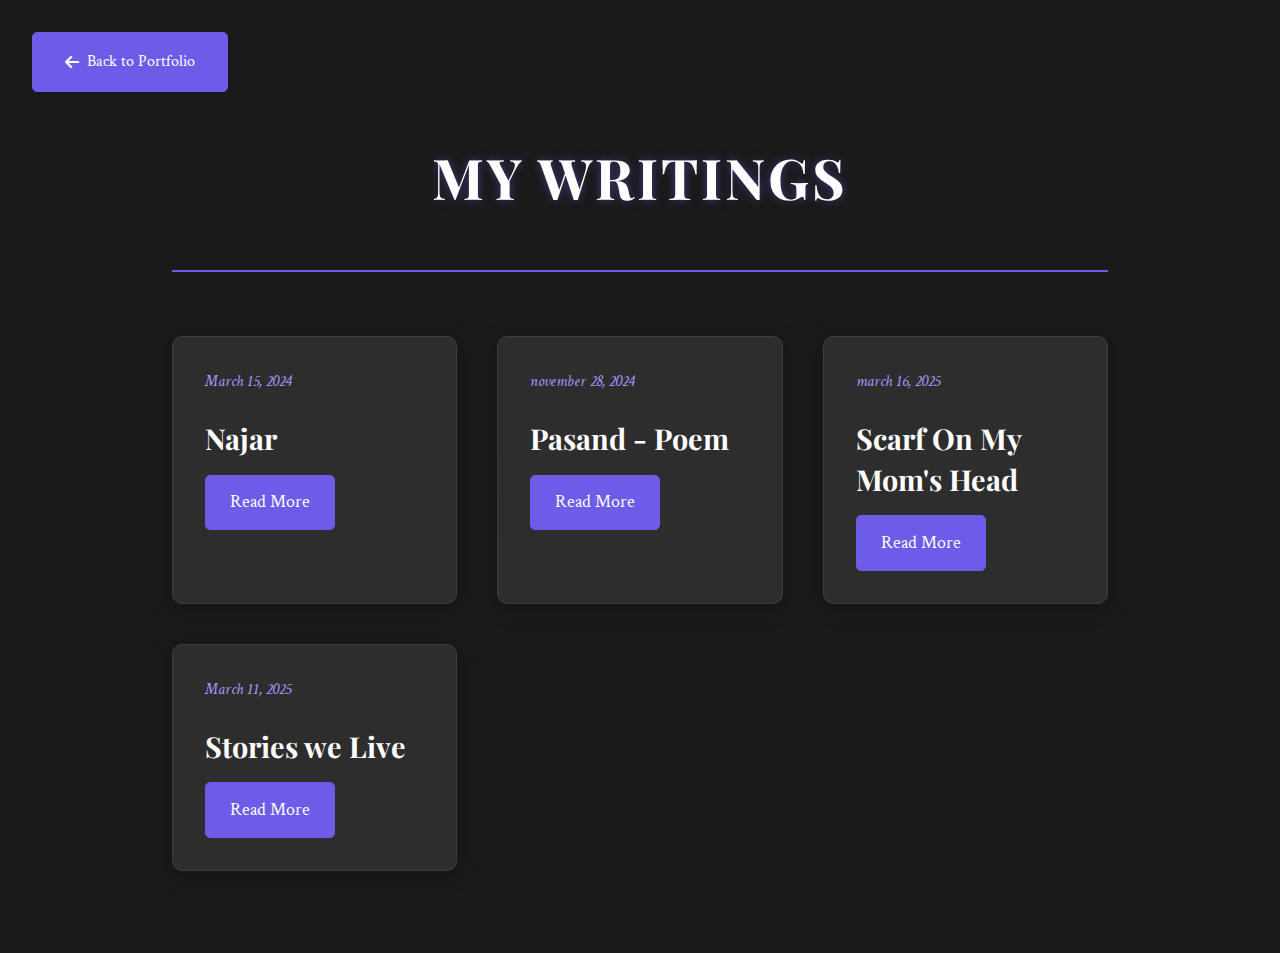
<file: writing.html>
<!DOCTYPE html>
<html lang="en">
<head>
    <meta charset="UTF-8">
    <meta name="viewport" content="width=device-width, initial-scale=1.0">
    <title>My Writings - Harshit Pachauri</title>
    <link rel="stylesheet" href="style.css">
    <link rel="stylesheet" href="https://cdnjs.cloudflare.com/ajax/libs/font-awesome/6.0.0/css/all.min.css">
    <link href="https://fonts.googleapis.com/css2?family=Playfair+Display:wght@400;700&family=Crimson+Text:wght@400;600&family=Poppins:wght@300;400;500&display=swap" rel="stylesheet">
    <style>
        body {
            background: #1a1a1a;
            color: #e0e0e0;
            font-family: 'Crimson Text', serif;
            position: relative;
        }

        .writing-container {
            max-width: 1000px;
            margin: 100px auto 50px;
            padding: 2rem;
        }

        .writing-header {
            text-align: center;
            margin-bottom: 4rem;
            border-bottom: 2px solid #6c5ce7;
            padding-bottom: 2rem;
        }

        .writing-header h1 {
            font-family: 'Playfair Display', serif;
            font-size: 3.5rem;
            color: #fff;
            margin-bottom: 1rem;
            text-transform: uppercase;
            letter-spacing: 3px;
            text-shadow: 0 0 10px rgba(108, 92, 231, 0.5);
        }

        .writing-grid {
            display: grid;
            grid-template-columns: repeat(auto-fit, minmax(280px, 1fr));
            gap: 2.5rem;
            margin-top: 2rem;
        }

        .writing-card {
            background: #2d2d2d;
            border-radius: 10px;
            padding: 2rem;
            box-shadow: 0 4px 20px rgba(0, 0, 0, 0.3);
            transition: all 0.3s ease;
            display: flex;
            flex-direction: column;
            border: 1px solid #3d3d3d;
            position: relative;
            overflow: hidden;
        }

        .writing-card::before {
            content: '';
            position: absolute;
            top: 0;
            left: 0;
            right: 0;
            bottom: 0;
            background: linear-gradient(45deg, transparent, rgba(108, 92, 231, 0.1), transparent);
            transform: translateX(-100%);
            transition: transform 0.6s ease;
        }

        .writing-card:hover::before {
            transform: translateX(100%);
        }

        .writing-card:hover {
            transform: translateY(-5px);
            box-shadow: 0 8px 25px rgba(108, 92, 231, 0.2);
            border-color: #6c5ce7;
        }

        .writing-card h3 {
            font-family: 'Playfair Display', serif;
            color: #fff;
            font-size: 1.8rem;
            margin-bottom: 1rem;
            line-height: 1.4;
        }

        .writing-card .date {
            font-family: 'Crimson Text', serif;
            color: #a29bfe;
            font-size: 1rem;
            margin-bottom: 1.5rem;
            font-style: italic;
        }

        .read-more {
            display: inline-block;
            padding: 0.8rem 1.5rem;
            background: #6c5ce7;
            color: #fff;
            text-decoration: none;
            font-family: 'Crimson Text', serif;
            font-size: 1.1rem;
            transition: all 0.3s ease;
            align-self: flex-start;
            border: 1px solid #6c5ce7;
            border-radius: 5px;
            cursor: pointer;
        }

        .read-more:hover {
            background: transparent;
            color: #a29bfe;
            box-shadow: 0 0 15px rgba(108, 92, 231, 0.3);
        }

        .back-button {
            position: fixed;
            top: 2rem;
            left: 2rem;
            background: #6c5ce7;
            color: #fff;
            padding: 1rem 2rem;
            text-decoration: none;
            display: flex;
            align-items: center;
            gap: 0.5rem;
            transition: all 0.3s ease;
            font-family: 'Crimson Text', serif;
            border: 1px solid #6c5ce7;
            border-radius: 5px;
        }

        .back-button:hover {
            background: transparent;
            color: #a29bfe;
            box-shadow: 0 0 15px rgba(108, 92, 231, 0.3);
        }

        /* Poem Modal Styles */
        .poem-modal {
            display: none;
            position: fixed;
            top: 0;
            left: 0;
            width: 100%;
            height: 100%;
            background-color: rgba(0, 0, 0, 0.8);
            z-index: 1000;
            justify-content: center;
            align-items: center;
            overflow: auto;
            backdrop-filter: blur(5px);
        }

        .poem-container {
            max-width: 700px;
            width: 90%;
            /* max-height: 80vh; */
            background: linear-gradient(135deg, #2d2d2d, #1a1a1a);
            border-radius: 15px;
            position: relative;
            animation: fadeIn 0.5s ease-out;
            box-shadow: 0 10px 50px rgba(108, 92, 231, 0.3);
            border: 2px solid #6c5ce7;
            overflow: hidden;
            display: flex;
            flex-direction: column;
        }

        .poem-header {
            padding: 0 3rem 2 rem;
            text-align: center;
            position: relative;
            overflow-y: auto;
            max-height: calc(80vh-150px);
        }

        .poem-title {
            font-family: 'Playfair Display', serif;
            font-size: 2.5rem;
            color: #fff;
            margin-bottom: 1rem;
            text-shadow: 0 0 10px rgba(108, 92, 231, 0.5);
        }

        .poem-date {
            font-family: 'Crimson Text', serif;
            color: #a29bfe;
            font-style: italic;
            margin-bottom: 2rem;
        }

        .poem-content {
            padding: 0 3rem 2rem;
            position: relative;
        }

        .poem-text {
            font-family: 'Poppins', sans-serif;
            font-size: 1.4rem;
            line-height: 2;
            color: #e0e0e0;
            text-align: center;
            direction: ltr;
            background: rgba(45, 45, 45, 0.6);
            padding: 3rem;
            border-radius: 10px;
            box-shadow: inset 0 0 20px rgba(0, 0, 0, 0.2);
            position: relative;
            border: 1px solid rgba(108, 92, 231, 0.3);
        }

        .poem-text::before,
        .poem-text::after {
            content: '';
            position: absolute;
            width: 80%;
            height: 1px;
            background: linear-gradient(to right, transparent, #a29bfe, transparent);
            left: 10%;
        }

        .poem-text::before {
            top: 15px;
        }

        .poem-text::after {
            bottom: 15px;
        }

        .author-name {
            text-align: right;
            font-style: italic;
            color: #a29bfe;
            margin-top: 1.5rem;
            font-family: 'Crimson Text', serif;
            font-size: 1.2rem;
        }

        .close-modal {
            position: absolute;
            top: 1rem;
            right: 1rem;
            background: none;
            border: none;
            color: #a29bfe;
            font-size: 2rem;
            cursor: pointer;
            transition: all 0.3s ease;
            z-index: 10;
        }

        .close-modal:hover {
            color: #fff;
            transform: rotate(90deg);
        }

        .poem-decorative-border {
            position: absolute;
            top: 0;
            left: 0;
            width: 100%;
            height: 100%;
            pointer-events: none;
            opacity: 0.2;
            z-index: 0;
        }

        .poem-decorative-border::before {
            content: '';
            position: absolute;
            top: 15px;
            left: 15px;
            right: 15px;
            bottom: 15px;
            border: 2px solid #a29bfe;
            border-radius: 10px;
        }

        .poem-decorative-element {
            position: absolute;
            width: 60px;
            height: 60px;
            border: 2px solid #a29bfe;
            border-radius: 50%;
            z-index: -1;
        }

        .decorative-element-1 {
            top: -20px;
            left: -20px;
        }

        .decorative-element-2 {
            bottom: -20px;
            right: -20px;
        }
        #secondPoem .poem-container {
            max-height: 80vh; /* Limit height to 80% of viewport height */
            display: flex;
            flex-direction: column;
        }

        #secondPoem .poem-header {
            flex-shrink: 0; /* Prevent header from shrinking */
        }

        #secondPoem .poem-content {
            overflow-y: auto; /* Enable vertical scrolling only for this poem */
            max-height: calc(80vh - 150px); /* Adjust based on header size */
            flex-grow: 1; /* Allow content to expand */
        }

        /* Scrollbar styling only for second poem */
        #secondPoem .poem-content::-webkit-scrollbar {
            width: 8px;
        }

        #secondPoem .poem-content::-webkit-scrollbar-track {
            background: rgba(45, 45, 45, 0.6);
            border-radius: 10px;
        }

        #secondPoem .poem-content::-webkit-scrollbar-thumb {
            background: #6c5ce7;
            border-radius: 10px;
        }

        #secondPoem .poem-content::-webkit-scrollbar-thumb:hover {
            background: #a29bfe;
        }

        @keyframes fadeIn {
            from {
                opacity: 0;
                transform: translateY(-20px);
            }
            to {
                opacity: 1;
                transform: translateY(0);
            }
        }

        @media (max-width: 768px) {
            .writing-container {
                margin-top: 80px;
                padding: 1rem;
            }

            .writing-header h1 {
                font-size: 2.5rem;
            }

            .back-button {
                top: 1rem;
                left: 1rem;
                padding: 0.8rem 1.5rem;
            }

            .poem-title {
                font-size: 2rem;
            }

            .poem-text {
                font-size: 1.2rem;
                padding: 2rem;
            }
        }
    </style>
</head>
<body>
    <a href="index.html" class="back-button">
        <i class="fas fa-arrow-left"></i>
        Back to Portfolio
    </a>

    <div class="writing-container">
        <div class="writing-header">
            <h1>My Writings</h1>
        </div>

        <div class="writing-grid">
            <div class="writing-card">
                <div class="date">March 15, 2024</div>
                <h3>Najar</h3>
                <a class="read-more" onclick="openPoem('firstPoem')">Read More</a>
            </div>
            <div class="writing-card">
                <div class="date">november 28, 2024</div>
                <h3>Pasand - Poem</h3>
                <a class="read-more" onclick="openPoem('secondPoem')">Read More</a>
            </div>
            <div class="writing-card">
                <div class="date">march 16, 2025</div>
                <h3>Scarf On My Mom's Head</h3>
                <a class="read-more" onclick="openPoem('thirdPoem')">Read More</a>
            </div>
            <div class="writing-card">
                <div class="date">March 11, 2025</div>
                <h3>Stories we Live</h3>
                <a class="read-more" onclick="openPoem('fourthPoem')">Read More</a>
            </div>
        </div>
    </div>

    <!-- First Poem Modal -->
    <div id="firstPoem" class="poem-modal">
        <div class="poem-container">
            <button class="close-modal" onclick="closePoem('firstPoem')">
                <i class="fas fa-times"></i>
            </button>
            <div class="poem-decorative-border">
                <div class="poem-decorative-element decorative-element-1"></div>
                <div class="poem-decorative-element decorative-element-2"></div>
            </div>
            <div class="poem-header">
                <h2 class="poem-title">Najar</h2>
                <div class="poem-date">March 15, 2024</div>
            </div>
            <div class="poem-content">
                <div class="poem-text">
                    <!-- देखता था तुमको मैं नजरें झुका के<br>
                    बातों को दिल की में दिल में दबा के<br>
                    कोशिश तो की थी मैंने नजरें उठाने की<br>
                    दबी हुई बात दिल की तुमको बताने की<br>
                    बस इंतजार था मुझको हमारी नजरें मिलने का<br>
                    काश थोड़ी कोशिश तुमने भी की होती नजरें उठाने की<br> -->
                    <div class="author-name">-Harshit</div>
                </div>
            </div>
        </div>
    </div>

    <!-- Other poem modals with placeholder content -->
    <div id="secondPoem" class="poem-modal">
        <div class="poem-container">
            <button class="close-modal" onclick="closePoem('secondPoem')">
                <i class="fas fa-times"></i>
            </button>
            <div class="poem-decorative-border">
                <div class="poem-decorative-element decorative-element-1"></div>
                <div class="poem-decorative-element decorative-element-2"></div>
            </div>
            <div class="poem-header">
                <h2 class="poem-title">Pasand - Poem</h2>
                <div class="poem-date">november 28, 2024</div>
            </div>
            <div class="poem-content">
                <div class="poem-text">
                    <!-- Placeholder - Add your poem here -->
                    
<!-- 
वो पूछती थी, <br>
पसंद क्या है उसमें मुझे<br>
मैं "सबकुछ" कह देता था<br>
और वो चुप हो जाती थी<br>
सोचता था क्यों हो जाती थी चुप वो<br>
मुझे सच , उसका सबकुछ पसंद था..<br>
या<br>
शायद नहीं , मैं ही झूठ कहता था<br>
भला कैसे किसी इंसान को <br>
किसी में सबकुछ पसंद हो सकता है<br>
वो मुझे थोड़ा सा नापसंद था<br>

उसका न देखना.....नापसंद था<br>
उसका मुंह फेरना....नापसंद था<br>
जब करती थी औरों से बातें , हंसके <br>
उसका वो हंसना मुझे नापसंद था<br>
बुलाकर चले जाना.....नापसंद था<br>
पास होकर रहना दूर मुझसे नापसंद था<br>
नाराजगी में करती थी बातें मुझसे , प्यार से <br>
उसका वो झूठा प्यार मुझे नापसंद था<br>

नहीं बोल पाया उसे कभी कि मुझे उसमें पसंद क्या है<br>
आज कल उसका वो पुछना थोड़ा मुझसे बंद सा है <br>
नहीं करती अब वो बातें जो वो किया करती थी<br>
शायद, "क्या कहेंगे लोग" इससे वो डरती थी<br>
यही था कारण हम दूर होते गए <br>
अरमान उसके...मेरे लिए तब से सोते रहे<br>
फिर<br>
नहीं पूंछा उसने कि मुझे क्या पसंद था<br>
इस बार जवाब था मेरे पास , बातें रह गई अधूरी<br>
नहीं बता पाया की वही था जो मुझे हां पसंद था....<br> -->
                    <div class="author-name">-Harshit</div>
                </div>
            </div>
        </div>
    </div>

    <div id="thirdPoem" class="poem-modal">
        <div class="poem-container">
            <button class="close-modal" onclick="closePoem('thirdPoem')">
                <i class="fas fa-times"></i>
            </button>
            <div class="poem-decorative-border">
                <div class="poem-decorative-element decorative-element-1"></div>
                <div class="poem-decorative-element decorative-element-2"></div>
            </div>
            <div class="poem-header">
                <h2 class="poem-title">Scarf On My Mom's Head</h2>
                <div class="poem-date">March 16, 2025</div>
            </div>
            <div class="poem-content">
                <div class="poem-text">
                    <!-- Placeholder - Add your poem here -->
                     <a href="https://medium.com/@harshitpachauri017/the-scarf-on-my-moms-head-75006c3e847d" class="read-more" target="_blank">Click here to read</a><br>
                    <br>
                    <div class="author-name">-Harshit</div>
                </div>
            </div>
        </div>
    </div>

    <div id="fourthPoem" class="poem-modal">
        <div class="poem-container">
            <button class="close-modal" onclick="closePoem('fourthPoem')">
                <i class="fas fa-times"></i>
            </button>
            <div class="poem-decorative-border">
                <div class="poem-decorative-element decorative-element-1"></div>
                <div class="poem-decorative-element decorative-element-2"></div>
            </div>
            <div class="poem-header">
                <h2 class="poem-title">Stories we Live</h2>
                
                <div class="poem-date">March 11, 2025</div>
            </div>
            <div class="poem-content">
                <div class="poem-text">
                    <!-- Placeholder - Add your poem here -->
                     
                    <a href="https://medium.com/@harshitpachauri017/library-of-people-702f0b0f6802" class="read-more" target="_blank">Click here to read</a><br>
                    <div class="author-name">-Harshit</div>
                </div>
            </div>
        </div>
    </div>

    <script>
        function openPoem(poemId) {
            document.getElementById(poemId).style.display = "flex";
            document.body.style.overflow = "hidden";
        }

        function closePoem(poemId) {
            document.getElementById(poemId).style.display = "none";
            document.body.style.overflow = "auto";
        }

        // Close modal when clicking outside of it
        window.onclick = function(event) {
            const modals = document.getElementsByClassName('poem-modal');
            for (let i = 0; i < modals.length; i++) {
                if (event.target == modals[i]) {
                    modals[i].style.display = "none";
                    document.body.style.overflow = "auto";
                }
            }
        }
    </script>
</body>
</html>
</file>
<file: style.css>
/* Global Styles */
* {
    margin: 0;
    padding: 0;
    box-sizing: border-box;
    font-family: 'Playfair Display', serif;
}

:root {
    --primary-color: #2d3436;
    --secondary-color: #a29bfe;
    --accent-color: #ff7675;
    --text-color: #2d3436;
    --bg-color: #f0f2f5;
    --card-bg: #ffffff;
    --hover-color: #6c5ce7;
    --gradient-start: #a8e6cf;
    --gradient-end: #dcedc1;
}

html {
    scroll-behavior: smooth;
}

body {
    background: linear-gradient(135deg, var(--gradient-start) 0%, var(--gradient-end) 100%);
    color: var(--text-color);
    line-height: 1.6;
    overflow-x: hidden;
}

/* Navbar Styles */
.navbar {
    position: fixed;
    top: 0;
    width: 100%;
    background: rgba(255, 255, 255, 0.95);
    backdrop-filter: blur(10px);
    z-index: 1000;
    transition: all 0.4s ease;
    box-shadow: 0 2px 10px rgba(0, 0, 0, 0.1);
}

.nav-content {
    max-width: 1200px;
    margin: 0 auto;
    padding: 1rem 2rem;
    display: flex;
    justify-content: space-between;
    align-items: center;
}

.logo {
    font-size: 2rem;
    font-weight: 700;
    color: var(--primary-color);
    text-transform: uppercase;
    letter-spacing: 3px;
    display: flex;
    align-items: center;
    gap: 0.8rem;
    text-decoration: none;
}

.logo i {
    color: var(--secondary-color);
    font-size: 1.8rem;
    transition: transform 0.3s ease;
}

.logo:hover i {
    transform: rotate(360deg);
}

.nav-links {
    display: flex;
    list-style: none;
    gap: 2.5rem;
}

.nav-links a {
    text-decoration: none;
    color: var(--text-color);
    font-weight: 500;
    font-size: 1.1rem;
    transition: all 0.3s ease;
    position: relative;
    padding: 0.5rem 0;
}

.nav-links a::before {
    content: '';
    position: absolute;
    bottom: 0;
    left: 0;
    width: 0;
    height: 2px;
    background-color: var(--secondary-color);
    transition: width 0.3s ease;
}

.nav-links a:hover::before {
    width: 100%;
}

.nav-links a:hover {
    color: var(--secondary-color);
}

.menu-btn {
    display: none;
    font-size: 1.5rem;
    cursor: pointer;
    color: #2c3e50;
    transition: transform 0.3s ease;
}

.menu-btn:hover {
    transform: rotate(90deg);
}

/* Hero Section */
.hero {
    height: 100vh;
    display: flex;
    align-items: center;
    justify-content: center;
    background: linear-gradient(135deg, var(--gradient-start) 0%, var(--gradient-end) 100%);
    text-align: center;
    padding: 0 1rem;
    position: relative;
    overflow: hidden;
}

.hero::before {
    content: '';
    position: absolute;
    top: 0;
    left: 0;
    width: 100%;
    height: 100%;
    background: url('data:image/svg+xml,<svg xmlns="http://www.w3.org/2000/svg" viewBox="0 0 1440 320"><path fill="rgba(255,255,255,0.1)" d="M0,96L48,112C96,128,192,160,288,160C384,160,480,128,576,112C672,96,768,96,864,112C960,128,1056,160,1152,160C1248,160,1344,128,1392,112L1440,96L1440,320L1392,320C1344,320,1248,320,1152,320C1056,320,960,320,864,320C768,320,672,320,576,320C480,320,384,320,288,320C192,320,96,320,48,320L0,320Z"></path></svg>');
    background-repeat: no-repeat;
    background-position: bottom;
    background-size: cover;
    opacity: 0.1;
}

.hero-content {
    position: relative;
    z-index: 1;
    display: flex;
    flex-direction: column;
    align-items: center;
    justify-content: center;
    text-align: center;
}

.profile-img {
    width: 220px;
    height: 220px;
    margin: 0 auto 2rem;
    position: relative;
    padding: 10px;
    background: linear-gradient(45deg, var(--secondary-color), var(--accent-color));
    border-radius: 50%;
}

.profile-img img {
    width: 100%;
    height: 100%;
    object-fit: cover;
    border-radius: 50%;
    border: 4px solid white;
    box-shadow: 0 0 20px rgba(0, 0, 0, 0.1);
}

.img-border {
    position: absolute;
    top: -15px;
    left: -15px;
    right: -15px;
    bottom: -15px;
    border: 2px dashed var(--accent-color);
    border-radius: 50%;
}

.hero-content h1 {
    color: var(--primary-color);
    text-shadow: 2px 2px 4px rgba(0, 0, 0, 0.1);
    font-size: 4.5rem;
    margin-bottom: 2rem;
    animation: fadeInUp 1s ease;
}

.rotating-text {
    height: 60px;
    overflow: hidden;
    margin: 0 auto;
    width: 100%;
    max-width: 400px;
    position: relative;
    display: flex;
    align-items: center;
    justify-content: center;
}

.rotating-text span {
    position: absolute;
    width: 100%;
    color: var(--primary-color);
    text-shadow: 1px 1px 2px rgba(0, 0, 0, 0.1);
    font-size: 1.8rem;
    font-weight: 500;
    text-align: center;
    opacity: 0;
    transform: translateY(20px);
    animation: slideUp 8s linear infinite;
    font-family: 'Playfair Display', serif;
    display: flex;
    align-items: center;
    justify-content: center;
    gap: 10px;
}

.rotating-text span i {
    font-size: 2.2rem;
    color: var(--accent-color);
}

.rotating-text span:nth-child(1) {
    animation-delay: 0s;
}

.rotating-text span:nth-child(2) {
    animation-delay: 2s;
}

.rotating-text span:nth-child(3) {
    animation-delay: 4s;
}

.rotating-text span:nth-child(4) {
    animation-delay: 6s;
}

@keyframes slideUp {
    0%, 100% {
        opacity: 0;
        transform: translateY(20px);
    }
    5%, 15% {
        opacity: 1;
        transform: translateY(0);
    }
    20%, 100% {
        opacity: 0;
        transform: translateY(-20px);
    }
}

.tagline {
    font-size: 1.5rem;
    opacity: 0.9;
    animation: fadeInUp 1s ease 0.3s;
    animation-fill-mode: both;
    margin-bottom: 2rem;
    color: #fff;
}

.scroll-indicator {
    position: absolute;
    bottom: 2rem;
    left: 50%;
    transform: translateX(-50%);
    animation: bounce 2s infinite;
}

.scroll-indicator i {
    display: block;
    margin-top: 0.5rem;
}

/* About Section */
.about {
    background: white;
    padding: 5rem 2rem;
    max-width: 1200px;
    margin: 0 auto;
    position: relative;
    border-radius: 20px;
    box-shadow: 0 8px 32px rgba(0, 0, 0, 0.1);
    margin-top: -50px;
}

.about h2 {
    text-align: center;
    margin-bottom: 3rem;
    color: var(--primary-color);
    font-size: 2.5rem;
}

.about h2::after {
    content: '';
    position: absolute;
    bottom: 0;
    left: 50%;
    transform: translateX(-50%);
    width: 80px;
    height: 2px;
    background: linear-gradient(90deg, var(--secondary-color), var(--accent-color));
    border-radius: 2px;
}

.about-content {
    display: grid;
    grid-template-columns: 1fr 1fr;
    gap: 4rem;
    align-items: start;
}

.about-text, .education, .skills {
    background: rgba(255, 255, 255, 0.95);
    padding: 2rem;
    border-radius: 15px;
    box-shadow: 0 8px 32px rgba(0, 0, 0, 0.1);
    transition: transform 0.3s ease;
}

.about-text:hover, .education:hover, .skills:hover {
    transform: translateY(-5px);
}

.about-header, .education-header, .skills-header {
    display: flex;
    align-items: center;
    gap: 1rem;
    margin-bottom: 1.5rem;
}

.about-header i, .education-header i, .skills-header i {
    font-size: 1.8rem;
    color: var(--secondary-color);
}

.about-header h3, .education-header h3, .skills-header h3 {
    font-size: 1.5rem;
    color: var(--primary-color);
    margin: 0;
}

.about-text p {
    font-size: 1.1rem;
    line-height: 1.8;
    color: var(--text-color);
    margin-bottom: 2rem;
}

.education {
    background: var(--card-bg);
    padding: 1.5rem;
    border-radius: 10px;
    box-shadow: 0 0 20px rgba(0, 0, 0, 0.05);
}

.education-item {
    display: flex;
    gap: 2rem;
    padding: 1.2rem;
    border-left: 4px solid var(--secondary-color);
    margin-bottom: 1.2rem;
    transition: all 0.3s ease;
    background: rgba(162, 155, 254, 0.1);
    border-radius: 0 10px 10px 0;
}

.education-item:last-child {
    margin-bottom: 0;
}

.education-item:hover {
    background: rgba(162, 155, 254, 0.2);
    transform: translateX(10px);
}

.year {
    font-weight: bold;
    color: var(--secondary-color);
    min-width: 120px;
    font-size: 1.1rem;
}

.details h4 {
    color: var(--primary-color);
    margin-bottom: 0.5rem;
    font-size: 1.2rem;
}

.details p {
    color: var(--text-color);
    margin: 0;
    font-size: 1rem;
}

.details .achievement {
    margin-top: 0.8rem;
    color: var(--secondary-color);
    font-weight: 600;
    font-size: 1.1rem;
    display: flex;
    align-items: center;
    gap: 0.5rem;
}

.details .achievement::before {
    content: '';
}

.skills {
    background: var(--card-bg);
    padding: 2rem;
    border-radius: 15px;
    box-shadow: 0 0 20px rgba(0, 0, 0, 0.05);
}

.skills-grid {
    list-style: none;
    display: grid;
    gap: 1.5rem;
}

.skill-item {
    background: rgba(255, 255, 255, 0.95);
    padding: 1.5rem;
    border-radius: 10px;
    box-shadow: 0 4px 16px rgba(0, 0, 0, 0.05);
    transition: all 0.3s ease;
    display: flex;
    align-items: center;
    gap: 1.2rem;
    border: 1px solid rgba(162, 155, 254, 0.2);
}

.skill-item:hover {
    background: rgba(162, 155, 254, 0.1);
    transform: translateY(-5px);
    box-shadow: 0 8px 24px rgba(162, 155, 254, 0.2);
}

.skill-item i {
    font-size: 1.8rem;
    color: var(--secondary-color);
}

.skill-item span {
    font-weight: 500;
    color: var(--text-color);
    font-size: 1.2rem;
}

.skill-progress {
    height: 6px;
    background: #e9ecef;
    border-radius: 3px;
    overflow: hidden;
}

.progress {
    height: 100%;
    background: linear-gradient(90deg, var(--secondary-color), var(--accent-color));
    border-radius: 3px;
    transition: width 1s ease-in-out;
}

/* Interests Section */
.interests {
    background: white;
    padding: 5rem 2rem;
    margin-top: 4rem;
}

.interests h2 {
    text-align: center;
    margin-bottom: 3rem;
    color: var(--neon-blue);
    font-size: 2.5rem;
    text-shadow: 0 0 10px var(--neon-blue);
}

.interests-grid {
    display: grid;
    grid-template-columns: repeat(auto-fit, minmax(250px, 1fr));
    gap: 2rem;
    max-width: 1200px;
    margin: 0 auto;
}

.interest-card {
    background: rgba(255, 255, 255, 0.95);
    backdrop-filter: blur(5px);
    padding: 2rem;
    border-radius: 15px;
    text-align: center;
    transition: all 0.3s ease;
    box-shadow: 0 8px 32px rgba(0, 0, 0, 0.1);
    position: relative;
    overflow: hidden;
    display: flex;
    flex-direction: column;
    min-height: 300px;
}

.interest-card::before {
    content: '';
    position: absolute;
    top: 0;
    left: 0;
    width: 100%;
    height: 100%;
    background: linear-gradient(45deg, transparent, rgba(255,255,255,0.2), transparent);
    transform: translateX(-100%);
    transition: transform 0.5s ease;
}

.interest-card:hover::before {
    transform: translateX(100%);
}

.interest-card:hover {
    transform: translateY(-10px);
    box-shadow: 0 12px 36px rgba(0, 0, 0, 0.15);
}

.interest-card i {
    font-size: 2.5rem;
    color: var(--secondary-color);
    margin-bottom: 1rem;
}

.interest-card h3 {
    margin-bottom: 1rem;
}

.interest-card p {
    margin-bottom: 1.5rem;
    flex-grow: 1;
}

.see-more-btn {
    background: var(--secondary-color);
    color: white;
    border: none;
    padding: 0.8rem 1.5rem;
    border-radius: 25px;
    cursor: pointer;
    font-size: 1rem;
    margin-top: auto;
    transition: all 0.3s ease;
    position: relative;
    overflow: hidden;
    width: fit-content;
    align-self: center;
}

.see-more-btn:hover {
    background: var(--hover-color);
    transform: translateY(-2px);
    box-shadow: 0 4px 12px rgba(162, 155, 254, 0.3);
}

.see-more-btn::after {
    content: '';
    position: absolute;
    top: 50%;
    left: 50%;
    width: 0;
    height: 0;
    background: rgba(255, 255, 255, 0.2);
    border-radius: 50%;
    transform: translate(-50%, -50%);
    transition: width 0.6s ease, height 0.6s ease;
}

.see-more-btn:hover::after {
    width: 300px;
    height: 300px;
}

.see-more-btn:disabled {
    background: #cccccc;
    cursor: not-allowed;
    opacity: 0.7;
    transform: none;
    box-shadow: none;
}

.see-more-btn:disabled:hover {
    background: #cccccc;
    transform: none;
    box-shadow: none;
}

.see-more-btn:disabled::after {
    display: none;
}

.video-container {
    margin-top: 1.5rem;
    width: 100%;
    border-radius: 10px;
    overflow: hidden;
    box-shadow: 0 4px 12px rgba(0, 0, 0, 0.1);
    opacity: 0;
    transform: translateY(20px);
    transition: all 0.4s ease;
}

.video-container.show {
    opacity: 1;
    transform: translateY(0);
}

.video-container video {
    width: 100%;
    border-radius: 10px;
    display: block;
    transition: all 0.3s ease;
}

/* Societies Section */
.societies {
    background: white;
    padding: 5rem 2rem;
    margin-top: 4rem;
}

.societies h2 {
    text-align: center;
    margin-bottom: 3rem;
    color: var(--primary-color);
    font-size: 2.5rem;
}

.societies-container {
    display: flex;
    justify-content: center;
    gap: 2rem;
    max-width: 1200px;
    margin: 0 auto;
}

.society-card {
    background: rgba(255, 255, 255, 0.95);
    backdrop-filter: blur(5px);
    padding: 2rem;
    border-radius: 15px;
    text-align: center;
    flex: 1;
    max-width: 300px;
    box-shadow: 0 8px 32px rgba(0, 0, 0, 0.1);
    transition: all 0.3s ease;
}

.society-card i {
    font-size: 2.5rem;
    color: var(--secondary-color);
    margin-bottom: 1rem;
}

.society-card:hover {
    transform: translateY(-10px);
    box-shadow: 0 12px 36px rgba(0, 0, 0, 0.15);
}

.society-card h3 {
    color: var(--primary-color);
    margin-bottom: 0.5rem;
}

.society-card p {
    color: var(--text-color);
}

/* Contact Section */
.contact {
    background: rgba(255, 255, 255, 0.95);
    padding: 5rem 2rem;
    text-align: center;
    display: flex;
    flex-direction: column;
    align-items: center;
    justify-content: center;
    min-height: 80vh;
    margin-top: 4rem;
}

.contact-icon {
    font-size: 3.5rem;
    color: var(--accent-color);
    margin-bottom: 1.5rem;
    animation: bounce 2s infinite;
}

.contact h2 {
    margin-bottom: 2rem;
    color: var(--primary-color);
    font-size: 2.5rem;
    text-align: center;
}

.contact-content {
    max-width: 600px;
    margin: 0 auto;
    text-align: center;
}

.contact-content p {
    margin-bottom: 2rem;
    font-size: 1.2rem;
    color: var(--text-color);
}

.social-links {
    display: flex;
    justify-content: center;
    gap: 2rem;
    margin-top: 2rem;
    flex-wrap: wrap;
}

.social-link {
    text-decoration: none;
    color: var(--secondary-color);
    padding: 0.8rem 1.5rem;
    border-radius: 30px;
    transition: all 0.3s ease;
    display: flex;
    align-items: center;
    gap: 0.5rem;
    background: rgba(255, 255, 255, 0.95);
    backdrop-filter: blur(5px);
    box-shadow: 0 4px 16px rgba(0, 0, 0, 0.05);
}

.social-link:hover {
    background: var(--secondary-color);
    color: white;
    transform: translateY(-3px);
    box-shadow: 0 8px 24px rgba(162, 155, 254, 0.2);
}

/* Footer */
footer {
    background: white;
    text-align: center;
    padding: 2rem;
    color: var(--text-color);
    border-top: 1px solid rgba(0, 0, 0, 0.1);
}

/* Animations */
@keyframes logoPulse {
    0%, 100% {
        transform: scale(1);
    }
    50% {
        transform: scale(1.05);
    }
}

@keyframes fadeInUp {
    from {
        opacity: 0;
        transform: translateY(20px);
    }
    to {
        opacity: 1;
        transform: translateY(0);
    }
}

@keyframes float {
    0%, 100% {
        transform: translateY(0);
    }
    50% {
        transform: translateY(-10px);
    }
}

@keyframes rotate {
    from {
        transform: rotate(0deg);
    }
    to {
        transform: rotate(360deg);
    }
}

@keyframes bounce {
    0%, 20%, 50%, 80%, 100% {
        transform: translateY(0);
    }
    40% {
        transform: translateY(-20px);
    }
    60% {
        transform: translateY(-10px);
    }
}

/* Responsive Design */
@media (max-width: 768px) {
    .menu-btn {
        display: block;
    }

    .nav-links {
        position: fixed;
        top: 70px;
        left: -100%;
        width: 100%;
        height: calc(100vh - 70px);
        background-color: rgba(10, 10, 10, 0.98);
        flex-direction: column;
        align-items: center;
        padding: 2rem;
        transition: 0.3s ease;
        box-shadow: 0 5px 15px rgba(0, 243, 255, 0.1);
    }

    .nav-links.active {
        left: 0;
    }

    .hero-content h1 {
        font-size: 3rem;
        margin-bottom: 1.5rem;
    }

    .rotating-text {
        height: 50px;
        max-width: 300px;
    }

    .rotating-text span {
        font-size: 1.4rem;
    }

    .about-content {
        grid-template-columns: 1fr;
        gap: 2rem;
    }

    .education-item {
        padding: 1rem;
        gap: 1rem;
    }

    .year {
        min-width: auto;
    }

    .societies-container {
        flex-direction: column;
        align-items: center;
    }

    .social-links {
        flex-direction: column;
        align-items: center;
    }

    .social-link {
        width: 200px;
        justify-content: center;
    }

    .skill-item {
        padding: 1.2rem;
    }

    .skill-item i {
        font-size: 1.3rem;
    }

    .skill-item span {
        font-size: 1rem;
    }

    .about-text, .education, .skills {
        border: none;
        box-shadow: 0 2px 10px rgba(0,0,0,0.05);
    }

    .nav-links a {
        color: #fff;
    }
}

/* Add new font import */
@import url('https://fonts.googleapis.com/css2?family=Playfair+Display:wght@400;500;600;700&display=swap');
</file>
